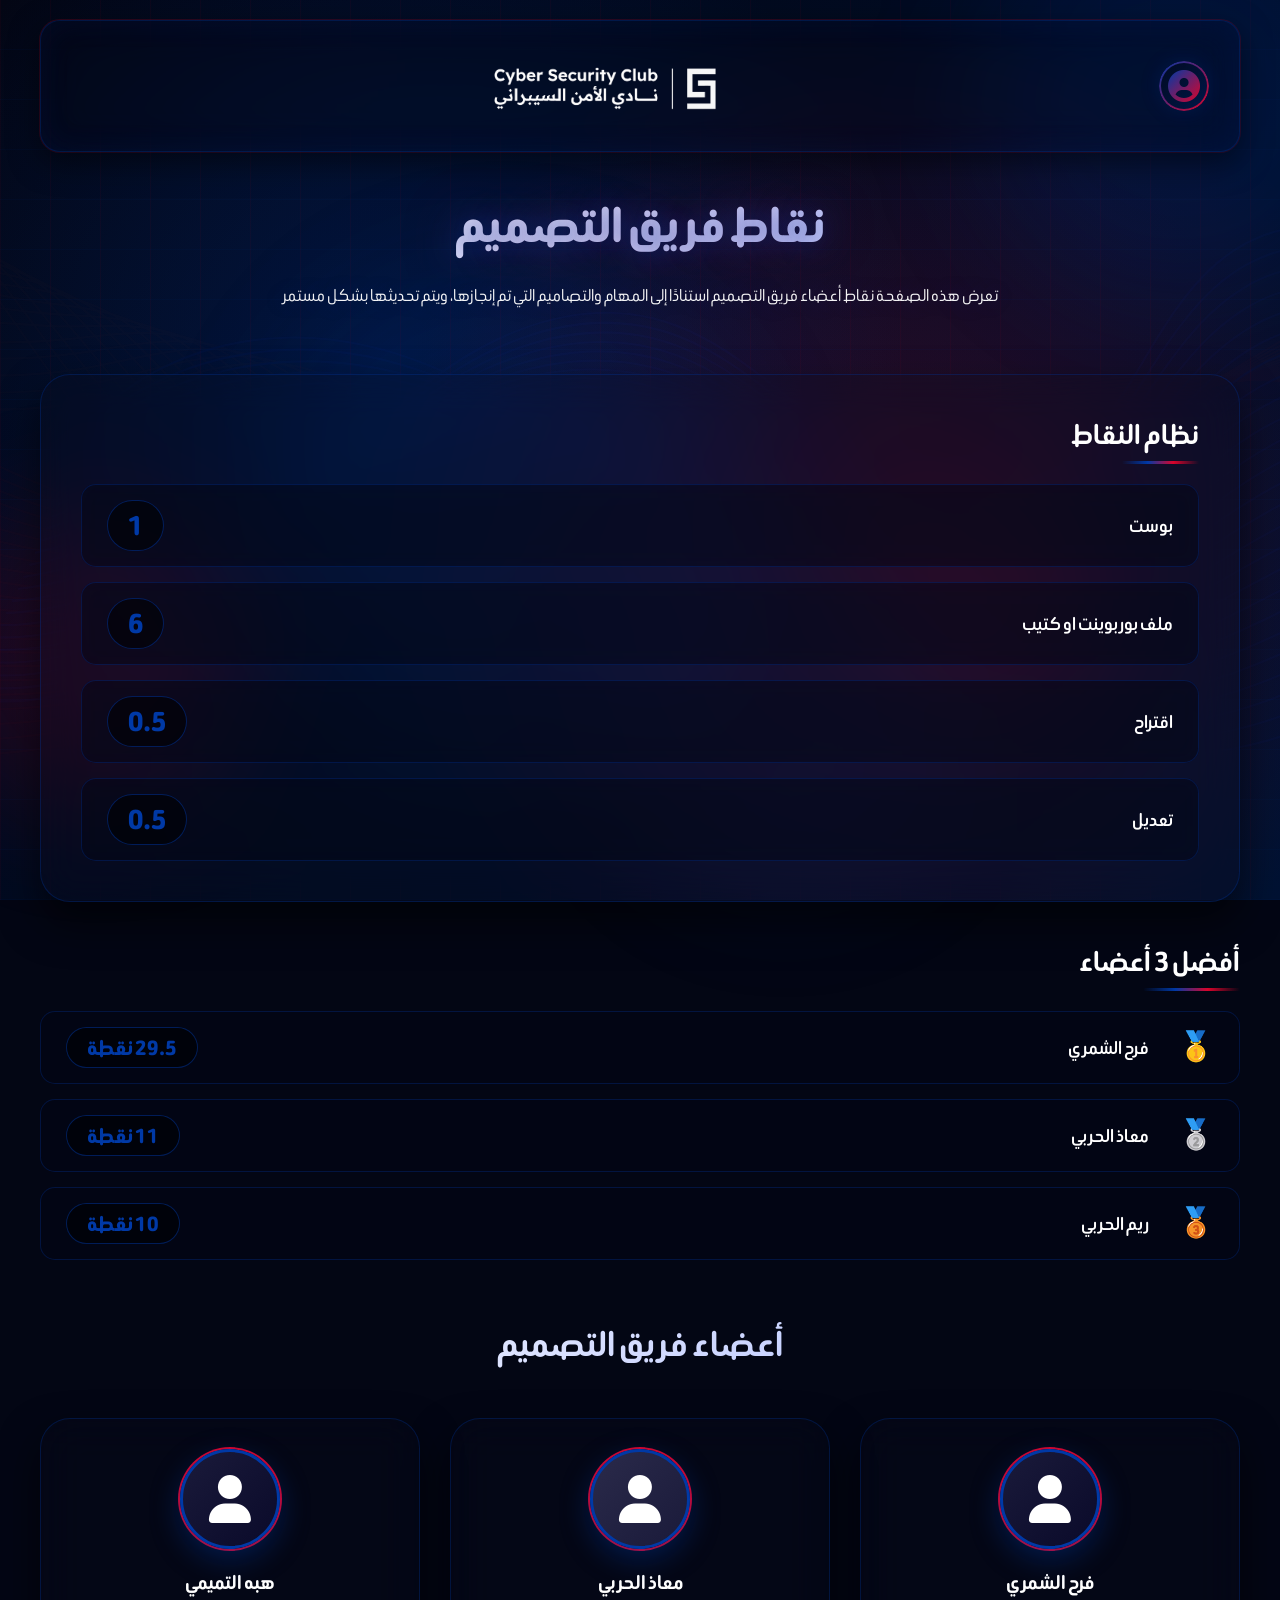
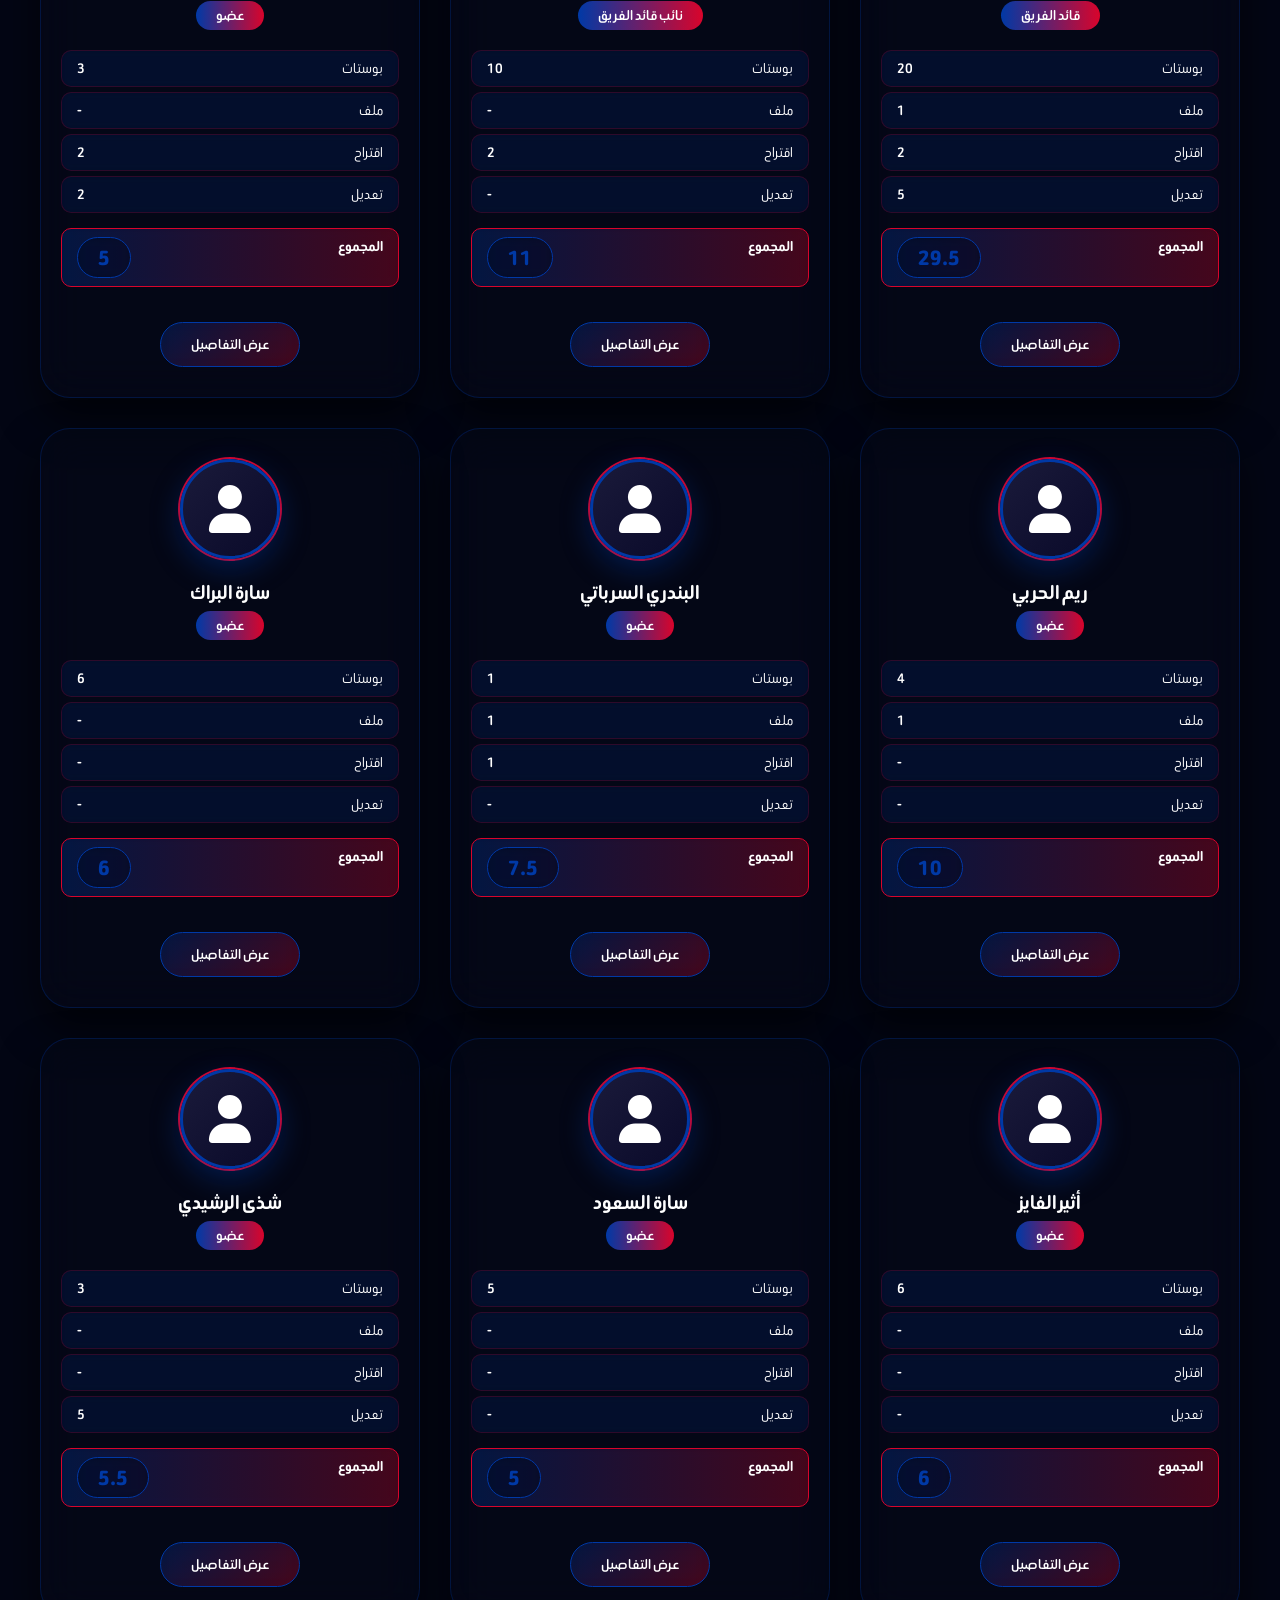
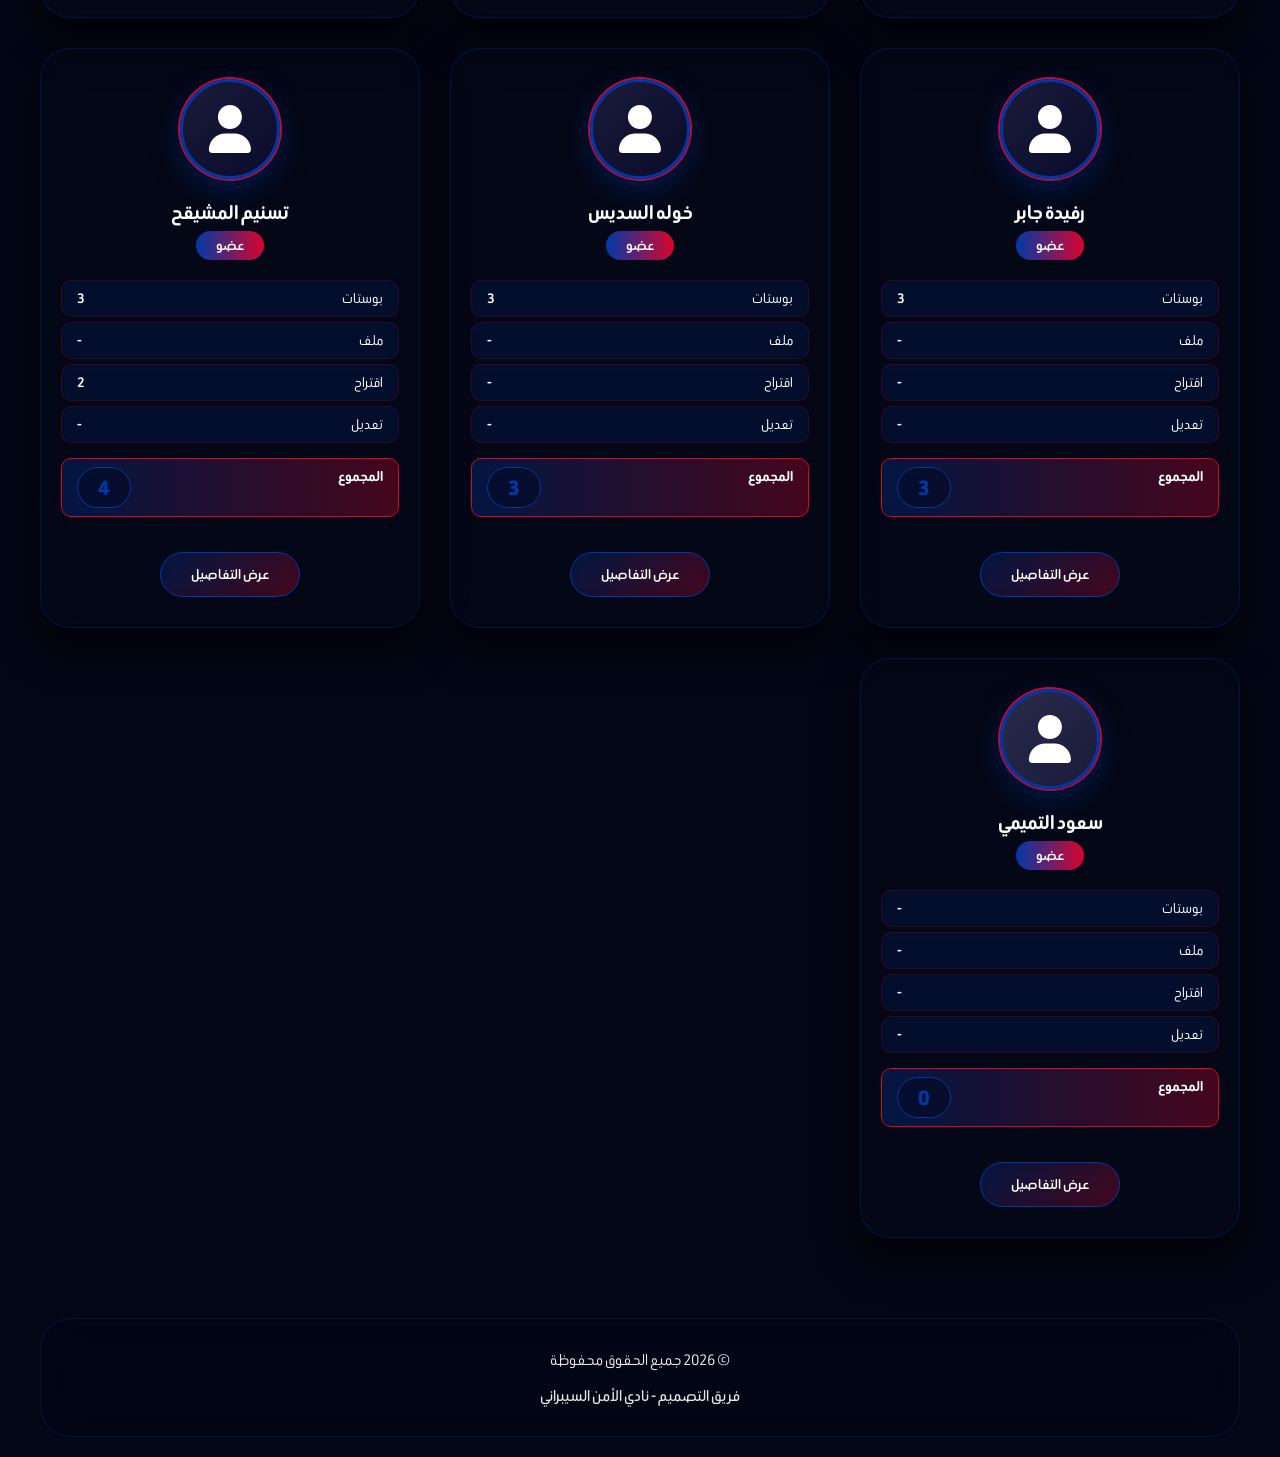
<file: index.html>
<!DOCTYPE html>
<html lang="ar" dir="rtl">
<head>
    <meta charset="UTF-8">
    <meta name="viewport" content="width=device-width, initial-scale=1.0">
    <title>نقاط فريق التصميم</title>
    <link rel="preconnect" href="https://fonts.googleapis.com">
    <link rel="preconnect" href="https://fonts.gstatic.com" crossorigin>
    <link href="https://fonts.googleapis.com/css2?family=Beiruti:wght@200;300;400;500;600;700;800;900&display=swap" rel="stylesheet">
    <link rel="stylesheet" href="https://cdnjs.cloudflare.com/ajax/libs/font-awesome/6.0.0/css/all.min.css">
    <link rel="stylesheet" href="style.css">
</head>
<body>
    <div class="loader-wrapper">
        <img src="assets/lod1.png" alt="Loading..." class="loader-image">
    </div>

    <div class="large-bg-image">
        <img src="assets/data.svg" alt="Background" class="bg-image">
    </div>

    <div class="floating-elements">
        <div class="element"></div>
        <div class="element"></div>
        <div class="element"></div>
        <div class="element"></div>
        <div class="element"></div>
    </div>

    <div class="content">
        <!-- ===== الهيدر مع أيقونة تسجيل الدخول ===== -->
        <header class="glass-header">
            <div class="header-content">
                <!-- أيقونة تسجيل الدخول (في الزاوية اليسرى من الهيدر) -->
                <div class="admin-bar" onclick="toggleAdminPopup()">
                    <i class="fas fa-user-circle admin-icon"></i>
                </div>
                <div class="logo-container">
                    <img src="assets/log1.png" alt="شعار النادي" class="logo logo-large">
                </div>
            </div>
        </header>

        <!-- ===== نافذة تسجيل الدخول ===== -->
        <div id="adminPopup" class="admin-popup">
            <div class="admin-popup-content">
                <span class="close-popup-btn" onclick="event.stopPropagation(); closeAdminPopup();">&times;</span>
                <h3>تسجيل دخول</h3>
                <input type="text" id="popupUser" placeholder="اسم المستخدم" onclick="event.stopPropagation();">
                <input type="password" id="popupPass" placeholder="كلمة المرور" onclick="event.stopPropagation();">
                <button onclick="event.stopPropagation(); adminLogin();">دخول</button>
                <div id="popupError" class="popup-error"></div>
            </div>
        </div>

        <!-- ===== زر الخروج ===== -->
        <button id="adminModeBtn" class="admin-mode-btn" onclick="disableAdminMode()">
            خروج
        </button>

        <section class="hero-section">
            <h1 class="main-title">نقاط فريق التصميم</h1>
            <p class="subtitle">تعرض هذه الصفحة نقاط أعضاء فريق التصميم استنادًا إلى المهام والتصاميم التي تم إنجازها، ويتم تحديثها بشكل مستمر</p>
        </section>

        <section class="main-card glass-card" id="mainCard">
            <h2 class="card-title">نظام النقاط</h2>
            <div class="points-items">
                <div class="item"><span class="item-name">بوست</span><span class="item-value blue-value">1</span></div>
                <div class="item"><span class="item-name">ملف بوربوينت او كتيب</span><span class="item-value blue-value">6</span></div>
                <div class="item"><span class="item-name">اقتراح</span><span class="item-value blue-value">0.5</span></div>
                <div class="item"><span class="item-name">تعديل</span><span class="item-value blue-value">0.5</span></div>
            </div>
        </section>

        <section class="top-three-section">
            <h2 class="top-three-title">أفضل 3 أعضاء</h2>
            <div class="top-three-items" id="topThreeContainer"></div>
        </section>

        <h2 class="team-title">أعضاء فريق التصميم</h2>
        <section class="team-grid" id="teamGrid"></section>

        <!-- ===== الفوتر ===== -->
        <footer class="glass-footer">
            <div class="footer-content">
                <div class="copyright">©️ 2026 جميع الحقوق محفوظة</div>
                <div class="supervisor">فريق التصميم - نادي الأمن السيبراني</div>
            </div>
        </footer>
    </div>

    <div id="popup" class="popup">
        <div class="popup-content">
            <span class="close-popup" onclick="closePopup()">&times;</span>
            <h3 id="popup-title"></h3>
            <div id="popup-body" class="popup-body"></div>
        </div>
    </div>

    <script src="members-data.js"></script>
    <script src="script.js"></script>
</body>
</html>
</file>
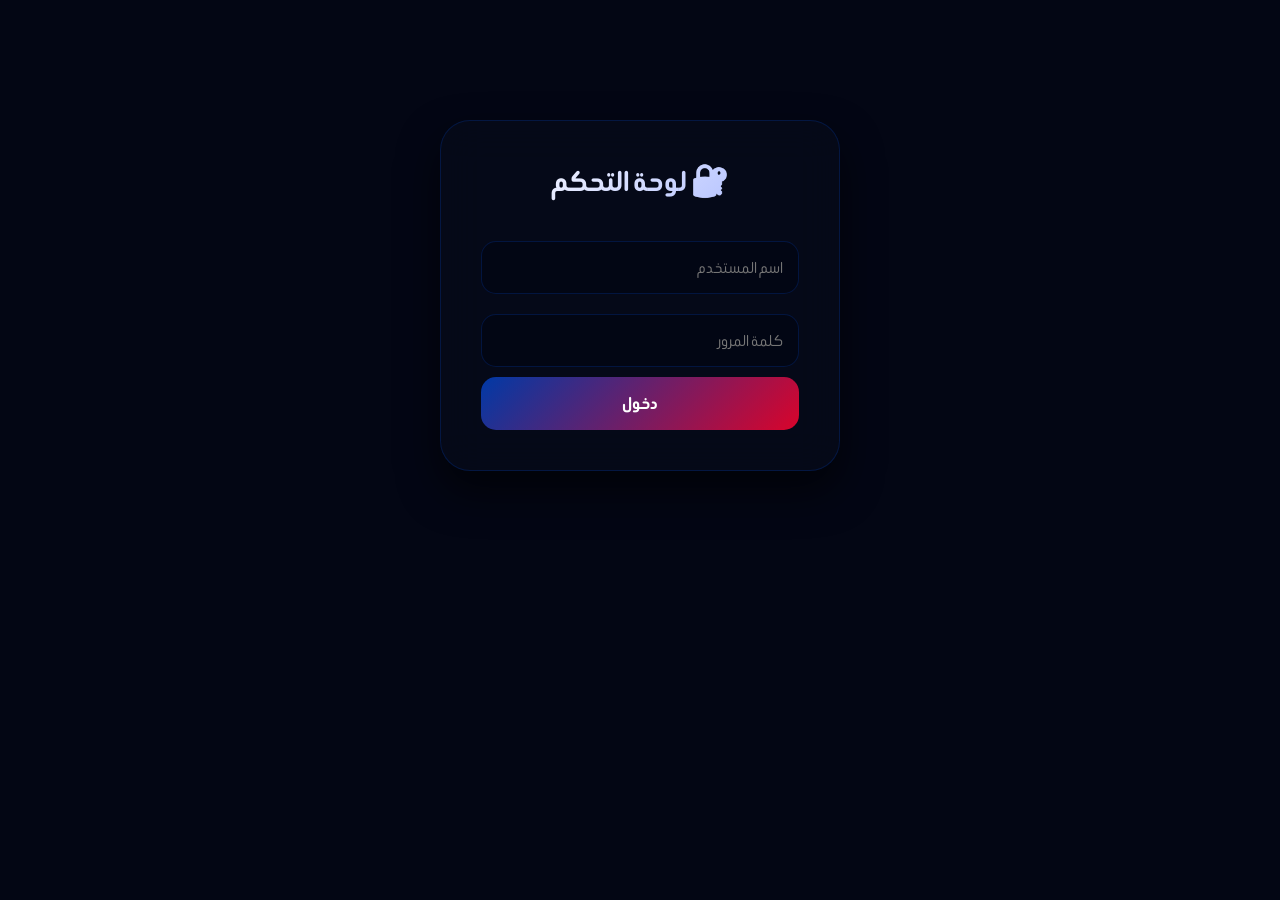
<file: admin.html>
<!DOCTYPE html>
<html lang="ar" dir="rtl">
<head>
    <meta charset="UTF-8">
    <meta name="viewport" content="width=device-width, initial-scale=1.0">
    <title>لوحة التحكم</title>
    <link rel="preconnect" href="https://fonts.googleapis.com">
    <link rel="preconnect" href="https://fonts.gstatic.com" crossorigin>
    <link href="https://fonts.googleapis.com/css2?family=Beiruti:wght@300;400;500;600;700;800&display=swap" rel="stylesheet">
    <link rel="stylesheet" href="https://cdnjs.cloudflare.com/ajax/libs/font-awesome/6.0.0/css/all.min.css">
    <style>
        * { margin: 0; padding: 0; box-sizing: border-box; }
        body {
            font-family: 'Beiruti', sans-serif;
            background: #030614;
            color: #fff;
            min-height: 100vh;
            padding: 20px;
        }
        .container { max-width: 1200px; margin: 0 auto; }
        .login-box, .panel {
            background: rgba(10, 15, 30, 0.4);
            backdrop-filter: blur(20px);
            border: 1px solid rgba(0, 57, 166, 0.3);
            border-radius: 30px;
            padding: 40px;
            box-shadow: 0 20px 40px rgba(0,0,0,0.6);
        }
        .login-box { max-width: 400px; margin: 100px auto; text-align: center; }
        .login-box h2 { font-size: 2rem; margin-bottom: 30px; background: linear-gradient(135deg, #fff, #a8b8ff); -webkit-background-clip: text; -webkit-text-fill-color: transparent; }
        .login-box input {
            width: 100%; padding: 15px; margin: 10px 0; border-radius: 15px;
            border: 1px solid rgba(0, 57, 166, 0.3);
            background: rgba(3, 6, 20, 0.6); color: #fff; font-size: 1.1rem;
            font-family: 'Beiruti', sans-serif;
        }
        .login-box input:focus { outline: none; border-color: #0039a6; }
        .btn {
            padding: 15px; border: none; border-radius: 15px; font-size: 1.2rem;
            font-weight: 700; cursor: pointer; font-family: 'Beiruti', sans-serif;
            background: linear-gradient(135deg, #0039a6, #d9042b); color: #fff;
            transition: all 0.3s ease; width: 100%;
        }
        .btn:hover { transform: scale(1.02); box-shadow: 0 0 30px rgba(0, 57, 166, 0.4); }
        .error { color: #d9042b; margin-top: 15px; display: none; }
        .hidden { display: none !important; }
        .header { display: flex; justify-content: space-between; align-items: center; margin-bottom: 30px; flex-wrap: wrap; gap: 15px; }
        .header h2 { font-size: 2rem; background: linear-gradient(135deg, #fff, #a8b8ff); -webkit-background-clip: text; -webkit-text-fill-color: transparent; }
        .logout-btn {
            padding: 10px 30px; border: 1px solid #d9042b; border-radius: 15px;
            background: transparent; color: #fff; cursor: pointer;
            font-family: 'Beiruti', sans-serif; transition: all 0.3s ease;
        }
        .logout-btn:hover { background: #d9042b; }
        .member-card-edit {
            background: rgba(3, 6, 20, 0.4);
            border: 1px solid rgba(0, 57, 166, 0.2);
            border-radius: 20px; padding: 20px; margin-bottom: 20px;
        }
        .member-card-edit:hover { border-color: #0039a6; }
        .member-header {
            display: flex; align-items: center; gap: 15px; margin-bottom: 15px; flex-wrap: wrap;
        }
        .member-header input[type="text"] {
            background: transparent; border: none; border-bottom: 2px solid rgba(0, 57, 166, 0.3);
            color: #fff; font-size: 1.3rem; font-weight: 700;
            font-family: 'Beiruti', sans-serif; padding: 5px 10px; flex: 1; min-width: 150px;
        }
        .member-header input:focus { outline: none; border-color: #0039a6; }
        .fields {
            display: grid; grid-template-columns: repeat(auto-fit, minmax(100px, 1fr)); gap: 15px;
        }
        .fields label {
            display: flex; flex-direction: column; gap: 5px; font-size: 0.9rem; color: rgba(255,255,255,0.7);
        }
        .fields input, .fields select {
            padding: 8px 12px; border-radius: 10px;
            border: 1px solid rgba(0, 57, 166, 0.3);
            background: rgba(3, 6, 20, 0.6); color: #fff; font-size: 1rem;
            font-family: 'Beiruti', sans-serif; width: 100%;
        }
        .fields input:focus, .fields select:focus { outline: none; border-color: #0039a6; }
        .fields textarea {
            padding: 8px 12px; border-radius: 10px;
            border: 1px solid rgba(0, 57, 166, 0.3);
            background: rgba(3, 6, 20, 0.6); color: #fff; font-size: 1rem;
            font-family: 'Beiruti', sans-serif; width: 100%; min-height: 60px;
            resize: vertical; grid-column: 1 / -1;
        }
        .fields textarea:focus { outline: none; border-color: #0039a6; }
        .delete-btn {
            padding: 8px 20px; border: 1px solid #d9042b; border-radius: 10px;
            background: transparent; color: #d9042b; cursor: pointer;
            font-family: 'Beiruti', sans-serif; transition: all 0.3s ease;
        }
        .delete-btn:hover { background: #d9042b; color: #fff; }
        .add-btn {
            padding: 12px 30px; border: 2px dashed #0039a6; border-radius: 15px;
            background: transparent; color: #fff; cursor: pointer; font-size: 1rem;
            font-family: 'Beiruti', sans-serif; width: 100%; margin: 20px 0;
        }
        .add-btn:hover { background: rgba(0, 57, 166, 0.2); border-color: #d9042b; }
        .save-btn { margin-top: 30px; padding: 18px; font-size: 1.4rem; }
        .success { color: #00ff88; text-align: center; margin-top: 15px; display: none; }
        
        /* إعدادات الصلاحية */
        .settings-box {
            background: rgba(3, 6, 20, 0.4);
            border: 2px solid #0039a6;
            border-radius: 20px;
            padding: 25px;
            margin: 30px 0;
        }
        .settings-fields {
            display: grid;
            grid-template-columns: 1fr 1fr;
            gap: 20px;
            align-items: end;
        }
        .settings-fields label {
            display: flex;
            flex-direction: column;
            gap: 5px;
            font-size: 0.9rem;
            color: rgba(255,255,255,0.7);
        }
        .settings-fields input {
            padding: 10px 15px;
            border-radius: 12px;
            border: 1px solid rgba(0, 57, 166, 0.3);
            background: rgba(3, 6, 20, 0.6);
            color: #fff;
            font-size: 1rem;
            font-family: 'Beiruti', sans-serif;
        }
        .settings-fields input:focus {
            outline: none;
            border-color: #0039a6;
        }
        .save-settings-btn {
            padding: 10px 20px;
            border: none;
            border-radius: 12px;
            font-size: 1rem;
            font-weight: 700;
            cursor: pointer;
            font-family: 'Beiruti', sans-serif;
            background: linear-gradient(135deg, #0039a6, #00ff88);
            color: #fff;
            transition: all 0.3s ease;
            height: 45px;
        }
        .save-settings-btn:hover {
            transform: scale(1.02);
            box-shadow: 0 0 30px rgba(0, 255, 136, 0.3);
        }
        @media (max-width: 768px) {
            .login-box { margin: 50px auto; padding: 30px; }
            .fields { grid-template-columns: 1fr 1fr; }
            .settings-fields { grid-template-columns: 1fr; }
        }
        @media (max-width: 480px) {
            .fields { grid-template-columns: 1fr; }
        }
    </style>
</head>
<body>
    <div class="container">
        <!-- صفحة الدخول -->
        <div id="loginPage" class="login-box">
            <h2>🔐 لوحة التحكم</h2>
            <input type="text" id="loginUser" placeholder="اسم المستخدم">
            <input type="password" id="loginPass" placeholder="كلمة المرور">
            <button class="btn" onclick="login()">دخول</button>
            <div id="loginError" class="error">❌ اسم المستخدم أو كلمة المرور غير صحيحة</div>
        </div>

        <!-- لوحة التحكم -->
        <div id="adminPanel" class="panel hidden">
            <div class="header">
                <h2>✏️ تعديل البيانات</h2>
                <button class="logout-btn" onclick="logout()">🚪 خروج</button>
            </div>
            
            <!-- إعدادات الصلاحية -->
            <div id="adminSettings"></div>
            
            <!-- بيانات الأعضاء -->
            <div id="editContainer"></div>
            
            <button class="add-btn" onclick="addMember()">➕ إضافة عضو جديد</button>
            <button class="btn save-btn" onclick="saveData()">💾 حفظ التغييرات</button>
            <div id="saveSuccess" class="success">✅ تم حفظ البيانات بنجاح!</div>
        </div>
    </div>

    <script src="members-data.js"></script>
    <script src="admin.js"></script>
</body>
</html>
</file>
<file: style.css>
@import url('https://fonts.googleapis.com/css2?family=Beiruti:wght@300;400;500;600;700;800&display=swap');

* { margin: 0; padding: 0; box-sizing: border-box; }
img { max-width: 100%; height: auto; }
body {
    font-family: 'Beiruti', sans-serif;
    background: #030614;
    min-height: 100vh;
    color: #fff;
    overflow-x: hidden;
    position: relative;
}

body::before {
    content: '';
    position: fixed;
    top: 0; left: 0;
    width: 100%; height: 100%;
    background: radial-gradient(circle at 30% 40%, rgba(0,57,166,0.25) 0%, transparent 50%),
                radial-gradient(circle at 70% 60%, rgba(217,4,43,0.2) 0%, transparent 50%),
                linear-gradient(135deg, #030614 0%, #001233 100%);
    z-index: -2;
}

body::after {
    content: '';
    position: fixed;
    top: 0; left: 0;
    width: 100%; height: 100%;
    background-image: repeating-linear-gradient(0deg, rgba(0,57,166,0.1) 0px, transparent 1px, transparent 50px),
                      repeating-linear-gradient(90deg, rgba(217,4,43,0.1) 0px, transparent 1px, transparent 50px);
    background-size: 50px 50px;
    z-index: -1;
    animation: gridMove 15s linear infinite;
    pointer-events: none;
}

@keyframes gridMove { 0% { transform: translate(0,0); } 100% { transform: translate(50px,50px); } }

.large-bg-image {
    position: fixed; top: 0; left: 0;
    width: 100%; height: 100%;
    z-index: -1;
    pointer-events: none;
    overflow: hidden;
}
.bg-image {
    width: 100%; height: 100%;
    object-fit: cover;
    opacity: 0.08;
    animation: slowZoom 40s infinite alternate ease-in-out;
}
@keyframes slowZoom { 0% { transform: scale(1); } 100% { transform: scale(1.3); } }

.floating-elements {
    position: fixed;
    width: 100%; height: 100%;
    top: 0; left: 0;
    z-index: 0;
    pointer-events: none;
}
.element {
    position: absolute;
    background: rgba(255,255,255,0.05);
    border-radius: 50%;
    filter: blur(60px);
    animation: float 20s infinite ease-in-out;
}
.element:nth-child(1) { width: 400px; height: 400px; top: -100px; right: -100px; background: rgba(0,57,166,0.15); animation-delay: 0s; }
.element:nth-child(2) { width: 300px; height: 300px; bottom: 10%; left: -50px; background: rgba(217,4,43,0.15); animation-delay: -3s; }
.element:nth-child(3) { width: 500px; height: 500px; top: 30%; left: 20%; background: rgba(0,57,166,0.1); animation-delay: -7s; }
.element:nth-child(4) { width: 200px; height: 200px; bottom: 20%; right: 15%; background: rgba(217,4,43,0.1); animation-delay: -12s; }
.element:nth-child(5) { width: 350px; height: 350px; top: 60%; right: 25%; background: rgba(0,57,166,0.1); animation-delay: -5s; }

@keyframes float {
    0%,100% { transform: translate(0,0) scale(1); }
    25% { transform: translate(50px,50px) scale(1.1); }
    50% { transform: translate(0,100px) scale(0.9); }
    75% { transform: translate(-50px,50px) scale(1.05); }
}

.loader-wrapper {
    position: fixed; top: 0; left: 0;
    width: 100%; height: 100%;
    background: linear-gradient(135deg, #030614, #001233);
    display: flex; justify-content: center; align-items: center;
    z-index: 9999;
    transition: opacity 0.5s ease-out, visibility 0.5s ease-out;
}
.loader-wrapper.hidden { opacity: 0; visibility: hidden; }
.loader-image { width: 200px; height: auto; }

.content {
    position: relative;
    z-index: 2;
    max-width: 1400px;
    margin: 0 auto;
    padding: 20px 40px;
}

/* ===== الهيدر ===== */
.glass-header {
    background: rgba(3,6,20,0.2);
    backdrop-filter: blur(20px);
    border: 1px solid rgba(0,57,166,0.3);
    border-radius: 20px;
    padding: 15px 30px;
    margin-bottom: 40px;
    box-shadow: 0 10px 30px rgba(0,0,0,0.5), 0 0 0 1px rgba(217,4,43,0.2), inset 0 0 30px rgba(0,57,166,0.1);
    position: relative;
    overflow: hidden;
}

.glass-header::before {
    content: '';
    position: absolute;
    top: 0; left: -100%;
    width: 100%; height: 100%;
    background: linear-gradient(90deg, transparent, rgba(0,57,166,0.2), rgba(217,4,43,0.2), transparent);
    animation: shimmer 4s infinite;
}
@keyframes shimmer { 100% { left: 100%; } }

.header-content {
    display: flex;
    align-items: center;
    justify-content: center;
    gap: 20px;
}

/* ===== أيقونة تسجيل الدخول (داخل الهيدر - الزاوية اليسرى) ===== */
.admin-bar {
    position: relative !important;
    top: 0 !important;
    left: 0 !important;
    background: linear-gradient(135deg, rgba(3,6,20,0.5), rgba(0,57,166,0.2));
    border-radius: 50%;
    padding: 10px;
    border: 2px solid transparent;
    background-clip: padding-box;
    cursor: pointer;
    transition: all 0.3s ease;
    display: flex;
    align-items: center;
    justify-content: center;
    width: 50px;
    height: 50px;
    box-shadow: 0 0 20px rgba(0, 57, 166, 0.2);
    flex-shrink: 0;
}

.admin-bar::before {
    content: '';
    position: absolute;
    inset: -2px;
    border-radius: 50%;
    padding: 2px;
    background: linear-gradient(135deg, #0039a6, #d9042b);
    -webkit-mask: linear-gradient(#fff 0 0) content-box, linear-gradient(#fff 0 0);
    -webkit-mask-composite: xor;
    mask-composite: exclude;
    pointer-events: none;
}

.admin-bar:hover {
    transform: scale(1.1);
    box-shadow: 0 0 40px rgba(0, 57, 166, 0.4);
}

.admin-icon {
    font-size: 2rem;
    background: linear-gradient(135deg, #0039a6, #d9042b);
    -webkit-background-clip: text;
    -webkit-text-fill-color: transparent;
    background-clip: text;
    transition: all 0.3s ease;
}

.admin-bar:hover .admin-icon {
    transform: scale(1.1);
    background: linear-gradient(135deg, #d9042b, #0039a6);
    -webkit-background-clip: text;
    -webkit-text-fill-color: transparent;
    background-clip: text;
}

.logo-container {
    display: flex;
    justify-content: center;
    flex: 1;
}

.logo { height: 60px; width: auto; }
.logo-large { height: 100px; }
.logo:hover { transform: scale(1.05) rotate(2deg); }

/* ===== نافذة تسجيل الدخول ===== */
.admin-popup {
    display: none;
    position: fixed; top: 0; left: 0;
    width: 100%; height: 100%;
    background: rgba(3,6,20,0.95);
    backdrop-filter: blur(20px);
    z-index: 10000;
    justify-content: center; align-items: center;
}
.admin-popup.show { display: flex; }
.admin-popup-content {
    background: linear-gradient(135deg, #030614, #001233);
    padding: 40px;
    border-radius: 30px;
    max-width: 400px;
    width: 90%;
    position: relative;
    border: 2px solid #0039a6;
    box-shadow: 0 40px 80px rgba(0,57,166,0.4);
    text-align: center;
}
.admin-popup-content h3 {
    font-size: 1.8rem;
    margin-bottom: 25px;
    color: #fff;
    font-family: 'Beiruti', sans-serif;
    font-weight: 700;
}
.admin-popup-content input {
    width: 100%;
    padding: 15px;
    margin: 10px 0;
    border-radius: 15px;
    border: 1px solid rgba(0,57,166,0.3);
    background: rgba(3,6,20,0.6);
    color: #fff;
    font-size: 1.1rem;
    font-family: 'Beiruti', sans-serif;
}
.admin-popup-content input:focus {
    outline: none;
    border-color: #0039a6;
}
.admin-popup-content button {
    width: 100%;
    padding: 15px;
    border: none;
    border-radius: 15px;
    font-size: 1.2rem;
    font-weight: 700;
    cursor: pointer;
    font-family: 'Beiruti', sans-serif;
    background: linear-gradient(135deg, #0039a6, #d9042b);
    color: #fff;
    transition: all 0.3s ease;
    margin-top: 15px;
}
.admin-popup-content button:hover {
    transform: scale(1.02);
    box-shadow: 0 0 30px rgba(0,57,166,0.4);
}
.close-popup-btn {
    position: absolute;
    top: 15px; left: 20px;
    font-size: 2rem;
    color: #fff;
    cursor: pointer;
    transition: all 0.3s ease;
    background: rgba(217,4,43,0.3);
    width: 45px; height: 45px;
    border-radius: 50%;
    display: flex; align-items: center; justify-content: center;
    border: 2px solid #0039a6;
}
.close-popup-btn:hover {
    background: #d9042b;
    transform: scale(1.1) rotate(90deg);
}
.popup-error {
    color: #d9042b;
    margin-top: 15px;
    font-size: 1rem;
    display: none;
}

/* ===== وضع التعديل ===== */
.edit-mode .member-card {
    border: 2px solid #0039a6;
    box-shadow: 0 0 30px rgba(0,57,166,0.3);
}
.edit-controls {
    display: none;
    margin-top: 15px;
    gap: 10px;
    flex-wrap: wrap;
    justify-content: center;
}
.edit-mode .edit-controls { display: flex; }
.edit-controls input, .edit-controls select, .edit-controls textarea {
    padding: 8px 12px;
    border-radius: 10px;
    border: 1px solid rgba(0,57,166,0.3);
    background: rgba(3,6,20,0.6);
    color: #fff;
    font-size: 0.9rem;
    font-family: 'Beiruti', sans-serif;
}
.edit-controls input:focus, .edit-controls select:focus, .edit-controls textarea:focus {
    outline: none;
    border-color: #0039a6;
}
.edit-controls input { width: 70px; text-align: center; }
.edit-controls .edit-name-input { width: 150px; }
.edit-role-select { width: 130px; min-width: 120px; }
.edit-details-input {
    width: 100%;
    min-height: 60px;
    resize: vertical;
    grid-column: 1 / -1;
}

.edit-btn-group {
    display: flex;
    gap: 8px;
    flex-wrap: wrap;
    justify-content: center;
}
.edit-btn-group button {
    padding: 6px 15px;
    border: none;
    border-radius: 10px;
    font-size: 0.8rem;
    font-weight: 600;
    cursor: pointer;
    font-family: 'Beiruti', sans-serif;
    transition: all 0.3s ease;
}
.edit-btn-group .save-edit-btn { background: #0039a6; color: #fff; }
.edit-btn-group .save-edit-btn:hover { background: #0044cc; }
.edit-btn-group .delete-member-btn { background: #d9042b; color: #fff; }
.edit-btn-group .delete-member-btn:hover { background: #ff0033; }

/* ===== نافذة التعديل المنبثقة (بدل التنبيهات) ===== */
.custom-popup {
    position: fixed;
    top: 0;
    left: 0;
    width: 100%;
    height: 100%;
    display: flex;
    justify-content: center;
    align-items: center;
    z-index: 99999;
    background: rgba(3, 6, 20, 0.7);
    backdrop-filter: blur(10px);
    animation: fadeIn 0.3s ease;
}

.custom-popup-content {
    background: linear-gradient(135deg, #030614, #001233);
    border: 2px solid #0039a6;
    border-radius: 30px;
    padding: 40px 60px;
    text-align: center;
    box-shadow: 0 40px 80px rgba(0, 57, 166, 0.6);
    animation: popIn 0.4s ease;
}

.custom-popup-icon {
    font-size: 4rem;
    display: block;
    margin-bottom: 15px;
    background: linear-gradient(135deg, #0039a6, #d9042b);
    -webkit-background-clip: text;
    -webkit-text-fill-color: transparent;
    background-clip: text;
}

.custom-popup-content p {
    color: #fff;
    font-size: 1.5rem;
    font-family: 'Beiruti', sans-serif;
    font-weight: 600;
}

.custom-popup.fade-out {
    animation: fadeOut 0.5s ease forwards;
}

@keyframes fadeIn {
    from { opacity: 0; }
    to { opacity: 1; }
}

@keyframes fadeOut {
    from { opacity: 1; }
    to { opacity: 0; }
}

@keyframes popIn {
    from { transform: scale(0.8); opacity: 0; }
    to { transform: scale(1); opacity: 1; }
}

.admin-mode-btn {
    position: fixed; bottom: 20px; right: 20px;
    padding: 12px 25px;
    border: none;
    border-radius: 15px;
    font-size: 1rem;
    font-weight: 700;
    cursor: pointer;
    font-family: 'Beiruti', sans-serif;
    background: linear-gradient(135deg, #0039a6, #d9042b);
    color: #fff;
    z-index: 998;
    box-shadow: 0 10px 30px rgba(0,57,166,0.4);
    transition: all 0.3s ease;
    display: none;
}
.admin-mode-btn:hover { transform: scale(1.05); }
.admin-mode-btn.show { display: block; }

.add-member-btn {
    display: none;
    margin: 30px auto;
    padding: 15px 30px;
    border: 2px dashed #0039a6;
    border-radius: 15px;
    background: transparent;
    color: #fff;
    cursor: pointer;
    font-size: 1.2rem;
    font-family: 'Beiruti', sans-serif;
    transition: all 0.3s ease;
    text-align: center;
    width: fit-content;
}
.add-member-btn:hover {
    background: rgba(0,57,166,0.2);
    border-color: #d9042b;
}
.edit-mode .add-member-btn { display: block; }

/* ===== باقي التنسيقات ===== */
.hero-section { text-align: center; margin-bottom: 60px; opacity: 0; transform: translateY(30px); animation: fadeInUp 1s ease forwards; }
.main-title {
    font-size: 3.5rem; font-weight: 800; margin-bottom: 20px;
    background: linear-gradient(135deg, #fff, #a8b8ff);
    -webkit-background-clip: text;
    -webkit-text-fill-color: transparent;
    background-clip: text;
    text-shadow: 0 0 30px rgba(0,57,166,0.6), 0 0 60px rgba(217,4,43,0.4);
    font-family: 'Beiruti', sans-serif;
}
.subtitle {
    font-size: 1.2rem; color: rgba(255,255,255,0.95);
    max-width: 800px; margin: 0 auto; line-height: 1.8;
    font-family: 'Beiruti', sans-serif;
    text-shadow: 0 0 20px rgba(0,57,166,0.4);
}

.glass-card {
    background: rgba(10,15,30,0.25);
    backdrop-filter: blur(20px);
    border: 1px solid rgba(0,57,166,0.3);
    border-radius: 30px;
    box-shadow: 0 20px 40px rgba(0,0,0,0.6);
    transition: all 0.4s ease;
    position: relative;
    overflow: hidden;
}

.main-card { padding: 40px; margin-bottom: 40px; opacity: 0; transform: translateY(30px); animation: fadeInUp 1s ease 0.3s forwards; }
.card-title {
    font-size: 2rem; margin-bottom: 30px; color: #fff;
    position: relative; display: inline-block;
    font-family: 'Beiruti', sans-serif; font-weight: 700;
}
.card-title::after {
    content: '';
    position: absolute; bottom: -10px; right: 0;
    width: 60%; height: 3px;
    background: linear-gradient(90deg, transparent, #0039a6, #d9042b, transparent);
}

.points-items { display: flex; flex-direction: column; gap: 15px; }
.item {
    background: rgba(3,6,20,0.4);
    padding: 15px 25px;
    border-radius: 15px;
    display: flex; justify-content: space-between; align-items: center;
    border: 1px solid rgba(0,57,166,0.3);
    backdrop-filter: blur(10px);
    transition: all 0.3s ease;
}
.item:hover { background: rgba(0,57,166,0.2); transform: translateX(-5px); border-color: #d9042b; }
.item-name { font-size: 1.3rem; font-weight: 600; color: #fff; font-family: 'Beiruti', sans-serif; }
.item-value {
    font-size: 2rem; font-weight: 800;
    background: rgba(0,0,0,0.5);
    padding: 5px 20px;
    border-radius: 50px;
    border: 1px solid rgba(0,57,166,0.5);
    font-family: 'Beiruti', sans-serif;
}
.blue-value { color: #0039a6; }

.top-three-section { margin-bottom: 60px; opacity: 0; transform: translateY(30px); animation: fadeInUp 1s ease 0.5s forwards; }
.top-three-title {
    font-size: 2rem; margin-bottom: 30px; color: #fff;
    position: relative; display: inline-block;
    font-family: 'Beiruti', sans-serif; font-weight: 700;
}
.top-three-title::after {
    content: '';
    position: absolute; bottom: -10px; right: 0;
    width: 60%; height: 3px;
    background: linear-gradient(90deg, transparent, #0039a6, #d9042b, transparent);
}
.top-three-items { display: flex; flex-direction: column; gap: 15px; }
.top-item {
    background: rgba(3,6,20,0.4);
    padding: 15px 25px;
    border-radius: 15px;
    display: flex; align-items: center; gap: 15px;
    border: 1px solid rgba(0,57,166,0.3);
    backdrop-filter: blur(10px);
    transition: all 0.3s ease;
}
.top-item:hover { background: rgba(0,57,166,0.2); transform: translateX(-5px); border-color: #d9042b; }
.top-rank { font-size: 1.8rem; min-width: 50px; }
.top-name { font-size: 1.3rem; font-weight: 600; color: #fff; font-family: 'Beiruti', sans-serif; flex: 1; }
.top-points {
    font-size: 1.5rem; font-weight: 800;
    color: #0039a6;
    background: rgba(0,0,0,0.5);
    padding: 5px 20px;
    border-radius: 50px;
    border: 1px solid rgba(0,57,166,0.5);
    font-family: 'Beiruti', sans-serif;
}

.team-title {
    font-size: 2.5rem; text-align: center; margin-bottom: 50px;
    background: linear-gradient(135deg, #fff, #a8b8ff);
    -webkit-background-clip: text;
    -webkit-text-fill-color: transparent;
    background-clip: text;
    opacity: 0; transform: translateY(30px);
    animation: fadeInUp 1s ease 0.7s forwards;
    font-family: 'Beiruti', sans-serif; font-weight: 700;
}
.team-grid {
    display: grid;
    grid-template-columns: repeat(auto-fit, minmax(280px, 1fr));
    gap: 30px;
    margin-bottom: 80px;
}

.member-card {
    padding: 30px 20px;
    text-align: center;
    opacity: 0;
    transform: translateY(30px);
    animation: fadeInUp 1s ease forwards;
    animation-fill-mode: forwards;
    position: relative;
    transition: all 0.3s ease;
}
.member-card:nth-child(1) { animation-delay: 0.1s; }
.member-card:nth-child(2) { animation-delay: 0.15s; }
.member-card:nth-child(3) { animation-delay: 0.2s; }
.member-card:nth-child(4) { animation-delay: 0.25s; }
.member-card:nth-child(5) { animation-delay: 0.3s; }
.member-card:nth-child(6) { animation-delay: 0.35s; }
.member-card:nth-child(7) { animation-delay: 0.4s; }
.member-card:nth-child(8) { animation-delay: 0.45s; }
.member-card:nth-child(9) { animation-delay: 0.5s; }
.member-card:nth-child(10) { animation-delay: 0.55s; }
.member-card:nth-child(11) { animation-delay: 0.6s; }
.member-card:nth-child(12) { animation-delay: 0.65s; }
.member-card:nth-child(13) { animation-delay: 0.7s; }

.avatar-container { margin-bottom: 20px; position: relative; display: inline-block; }
.avatar {
    width: 100px; height: 100px;
    background: linear-gradient(135deg, #1a1a3a, #0a0a2a);
    border-radius: 50%;
    display: flex; align-items: center; justify-content: center;
    border: 3px solid #0039a6;
    box-shadow: 0 10px 30px rgba(0,57,166,0.4), 0 0 0 2px #d9042b;
    transition: all 0.3s ease;
}
.avatar.male { background: linear-gradient(135deg, #2a2a4a, #1a1a3a); }
.avatar i { font-size: 3rem; color: white; }
.avatar:hover { transform: scale(1.1) translateY(-5px); }

.member-name {
    font-size: 1.4rem; margin-bottom: 5px; color: #fff;
    font-family: 'Beiruti', sans-serif; font-weight: 700;
    display: block; text-align: center;
}
.member-name::after {
    content: '';
    position: absolute; bottom: -8px; left: 50%; transform: translateX(-50%);
    width: 60px; height: 3px;
    background: linear-gradient(90deg, transparent, #0039a6, #d9042b, transparent);
}
.member-role {
    font-size: 1rem; color: #fff; margin-bottom: 15px;
    font-family: 'Beiruti', sans-serif; font-weight: 600;
    display: block; text-align: center;
    width: fit-content; margin-left: auto; margin-right: auto;
    padding: 5px 20px;
    background: linear-gradient(90deg, #0039a6, #d9042b);
    border-radius: 50px;
}

.points-details { margin: 20px 0; text-align: right; }
.point-item {
    display: flex; justify-content: space-between;
    padding: 8px 15px; margin: 5px 0;
    background: rgba(0,57,166,0.15);
    border-radius: 10px;
    transition: all 0.3s ease;
    font-family: 'Beiruti', sans-serif;
    border: 1px solid rgba(217,4,43,0.2);
    backdrop-filter: blur(5px);
}
.point-item:hover { background: rgba(217,4,43,0.25); transform: translateX(-5px); }
.point-item.total {
    background: linear-gradient(90deg, rgba(0,57,166,0.3), rgba(217,4,43,0.3));
    font-weight: bold; margin-top: 15px;
    border: 1px solid #d9042b;
}
.point-value { font-family: 'Beiruti', sans-serif; font-weight: 600; }
.white-value { color: white; }
.blue-total {
    color: #0039a6 !important;
    font-size: 1.5rem; font-weight: 800;
    background: rgba(3,6,20,0.6);
    padding: 5px 20px;
    border-radius: 50px;
    border: 1px solid #0039a6;
    backdrop-filter: blur(5px);
}

.details-btn {
    background: linear-gradient(135deg, rgba(0,57,166,0.3), rgba(217,4,43,0.3));
    border: 1px solid #0039a6;
    color: white;
    padding: 12px 30px;
    border-radius: 25px;
    font-size: 1rem; font-weight: 600;
    cursor: pointer;
    transition: all 0.3s ease;
    margin: 15px 0 0;
    backdrop-filter: blur(10px);
    font-family: 'Beiruti', sans-serif;
}
.details-btn:hover {
    background: linear-gradient(135deg, rgba(0,57,166,0.5), rgba(217,4,43,0.5));
    transform: translateY(-2px);
}

.glass-footer {
    background: rgba(3,6,20,0.3);
    backdrop-filter: blur(20px);
    border: 1px solid rgba(0,57,166,0.3);
    border-radius: 30px;
    padding: 30px;
    margin-top: 80px;
    text-align: center;
}
.footer-content {
    display: flex; flex-direction: column;
    align-items: center; gap: 15px;
    text-align: center;
}
.copyright { color: rgba(255,255,255,0.9); font-size: 1.1rem; font-family: 'Beiruti', sans-serif; }
.supervisor { color: rgba(255,255,255,0.9); font-size: 1.1rem; font-family: 'Beiruti', sans-serif; font-weight: 500; }

.popup {
    display: none;
    position: fixed; top: 0; left: 0;
    width: 100%; height: 100%;
    background: rgba(3,6,20,0.95);
    backdrop-filter: blur(20px);
    z-index: 10000;
    justify-content: center; align-items: center;
}
.popup.show { display: flex; }
.popup-content {
    background: linear-gradient(135deg, #030614, #001233);
    padding: 40px;
    border-radius: 30px;
    max-width: 600px;
    width: 90%;
    max-height: 80vh;
    overflow-y: auto;
    position: relative;
    border: 2px solid #0039a6;
    box-shadow: 0 40px 80px rgba(0,57,166,0.4);
}
.close-popup {
    position: absolute; top: 15px; left: 20px;
    font-size: 2rem; color: #fff;
    cursor: pointer;
    transition: all 0.3s ease;
    background: rgba(217,4,43,0.3);
    width: 45px; height: 45px;
    border-radius: 50%;
    display: flex; align-items: center; justify-content: center;
    border: 2px solid #0039a6;
}
.close-popup:hover {
    background: #d9042b;
    transform: scale(1.1) rotate(90deg);
}
#popup-title {
    font-size: 2rem; color: #fff; margin-bottom: 20px;
    text-align: center;
    font-family: 'Beiruti', sans-serif; font-weight: 700;
    text-shadow: 0 0 30px #0039a6;
}
.popup-body {
    color: white; font-size: 1.2rem; line-height: 1.8;
    font-family: 'Beiruti', sans-serif;
    white-space: pre-line;
}

@keyframes fadeInUp { to { opacity: 1; transform: translateY(0); } }

@media (max-width: 768px) {
    .content { padding: 15px; }
    .main-title { font-size: 2.5rem; }
    .subtitle { font-size: 1rem; }
    .team-grid { grid-template-columns: 1fr; }
    .glass-header { padding: 10px 20px; }
    .logo-large { height: 70px; }
    .loader-image { width: 150px; }
    .top-rank { font-size: 1.5rem; min-width: 40px; }
    .top-name { font-size: 1.1rem; }
    .top-points { font-size: 1.2rem; padding: 3px 15px; }
    .admin-bar { width: 40px; height: 40px; padding: 8px; }
    .admin-icon { font-size: 1.5rem; }
    .edit-controls input { width: 60px; }
    .edit-controls .edit-name-input { width: 120px; }
    .edit-role-select { width: 100px; }
}
@media (max-width: 480px) {
    .main-title { font-size: 2rem; }
    .member-card { padding: 20px 15px; }
    .avatar { width: 80px; height: 80px; }
    .avatar i { font-size: 2.5rem; }
    .popup-content { padding: 30px 20px; }
    .top-item { padding: 10px 15px; }
    .edit-controls input { width: 50px; }
    .edit-controls .edit-name-input { width: 100px; }
}
</file>
